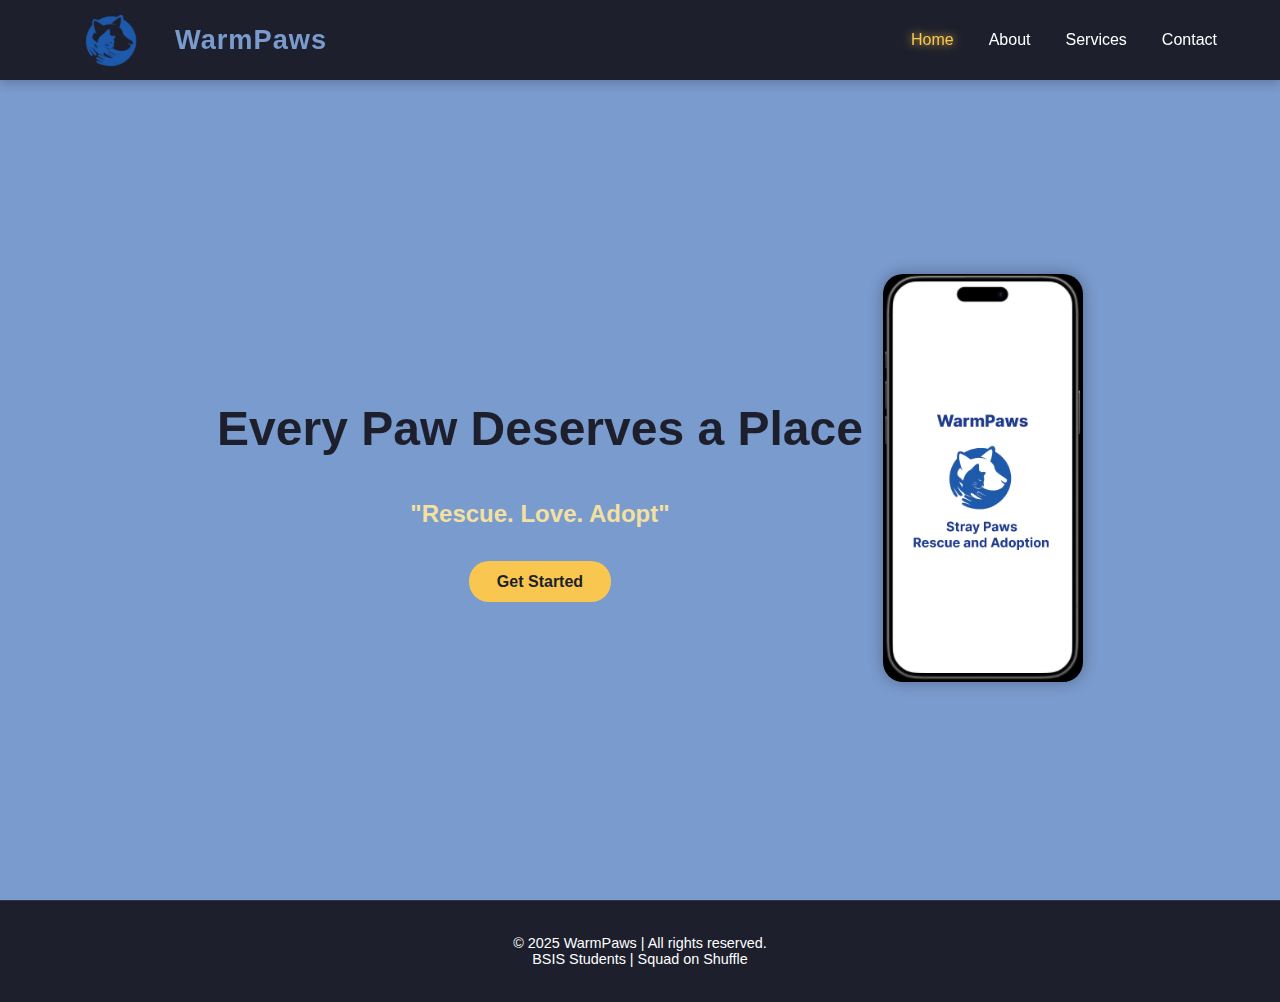
<file: WarmpawsFinals/index.html>
<!DOCTYPE html>
<html lang="en">
<head>
  <meta charset="UTF-8" />
  <meta name="viewport" content="width=device-width, initial-scale=1.0" />
  <title>WarmPaws | Home</title>
  <link rel="stylesheet" href="style.css" />
</head>
<body>
  <!-- ===== NAVBAR ===== -->
  <header class="navbar">
    <div class="nav-left">
      <a href="index.html" class="logo-section">
        <img src="images/WarmPaws_logo.png" alt="WarmPaws Logo" />
      </a>
     <span class="logo">WarmPaws</span>
    </div>

    <!-- Hamburger Icon -->
    <div class="hamburger" id="hamburger">
      <span></span>
      <span></span>
      <span></span>
    </div>

    <!-- Nav Links -->
    <ul class="nav-links" id="nav-links">
      <li><a href="index.html" class="active">Home</a></li>
      <li><a href="about.html">About</a></li>
      <li><a href="services.html">Services</a></li>
      <li><a href="contact.html">Contact</a></li>
    </ul>
  </header>

  <!-- ===== HERO SECTION ===== -->
  <section class="hero">
    <div class="overlay"></div>
    <div class="hero-content">
      <h1>Every Paw Deserves a Place </h1>
      <h2>"Rescue. Love. Adopt"</h2>
      <div class="hero-buttons">
        <a href="getstarted.html" class="btn primary">Get Started</a>
      </div>
    </div>
    <div class="hero-image">
      <img src="images/App.png" alt="App" />
    </div>
  
</section>
  </section>

  <!-- ===== FOOTER ===== -->
  <footer>
    <p>© 2025 WarmPaws | All rights reserved.<br>
    BSIS Students | Squad on Shuffle</p>
  </footer>

  <script>
    const hamburger = document.getElementById("hamburger");
    const navLinks = document.getElementById("nav-links");

    hamburger.addEventListener("click", () => {
      hamburger.classList.toggle("active");
      navLinks.classList.toggle("active");
    });

    document.querySelectorAll(".nav-links a").forEach(link => {
      link.addEventListener("click", () => {
        hamburger.classList.remove("active");
        navLinks.classList.remove("active");
      });
    });
  </script>
</body>
</html>
</file>
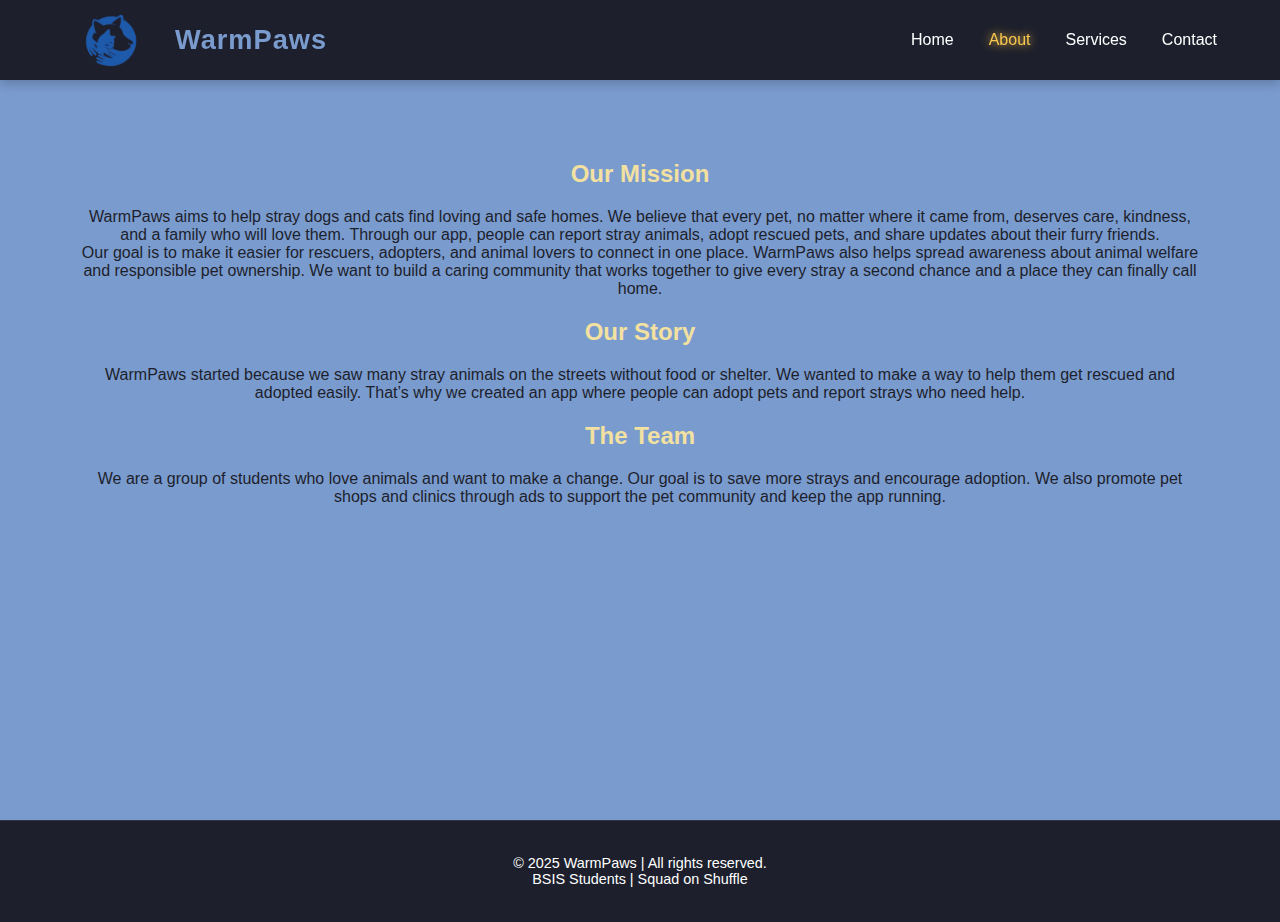
<file: WarmpawsFinals/about.html>
<!DOCTYPE html>
<html lang="en">
<head>
  <meta charset="UTF-8">
  <meta name="viewport" content="width=device-width, initial-scale=1.0">
  <title>About | WarmPaws</title>
  <link rel="stylesheet" href="style.css">
</head>
<body>
  <header class="navbar">
    <div class="nav-left">
      <a href="index.html" class="logo-section">
        <img src="images/WarmPaws_logo.png" alt="WarmPaws Logo" />
      </a>
     <span class="logo">WarmPaws</span>
    </div>

  <!-- Hamburger -->
  <div class="hamburger" id="hamburger">
    <span></span>
    <span></span>
    <span></span>
  </div>

  <ul class="nav-links" id="nav-links">
    <li><a href="index.html">Home</a></li>
    <li><a href="about.html"class="active">About</a></li>
    <li><a href="services.html">Services</a></li>
    <li><a href="contact.html">Contact</a></li>
  </ul>
</header>

  <section class="content">
    <h2>Our Mission</h2>
    <p>WarmPaws aims to help stray dogs and cats find loving and safe homes. We believe that every pet, no matter where it came from, deserves care, kindness, and a family who will love them. Through our app, people can report stray animals, adopt rescued pets, and share updates about their furry friends.<br>

    Our goal is to make it easier for rescuers, adopters, and animal lovers to connect in one place. WarmPaws also helps spread awareness about animal welfare and responsible pet ownership. We want to build a caring community that works together to give every stray a second chance and a place they can finally call home.</p>

    <h2>Our Story</h2>
    <p>WarmPaws started because we saw many stray animals on the streets without food or shelter. We wanted to make a way to help them get rescued and adopted easily. That’s why we created an app where people can adopt pets and report strays who need help.</p>

    <h2>The Team</h2>
    <p>We are a group of students who love animals and want to make a change. Our goal is to save more strays and encourage adoption. We also promote pet shops and clinics through ads to support the pet community and keep the app running.</p>
  </section>

  <footer>
    <p>© 2025 WarmPaws | All rights reserved.<br>
    BSIS Students | Squad on Shuffle</p>
  </footer>
</body>
<script>
  const hamburger = document.getElementById('hamburger');
  const navLinks = document.getElementById('nav-links');

  hamburger.addEventListener('click', () => {
    hamburger.classList.toggle('active');
    navLinks.classList.toggle('active');
  });

  // Optional: hide nav when link clicked
  document.querySelectorAll('.nav-links a').forEach(link => {
    link.addEventListener('click', () => {
      hamburger.classList.remove('active');
      navLinks.classList.remove('active');
    });
  });
</script>

</html>
</file>
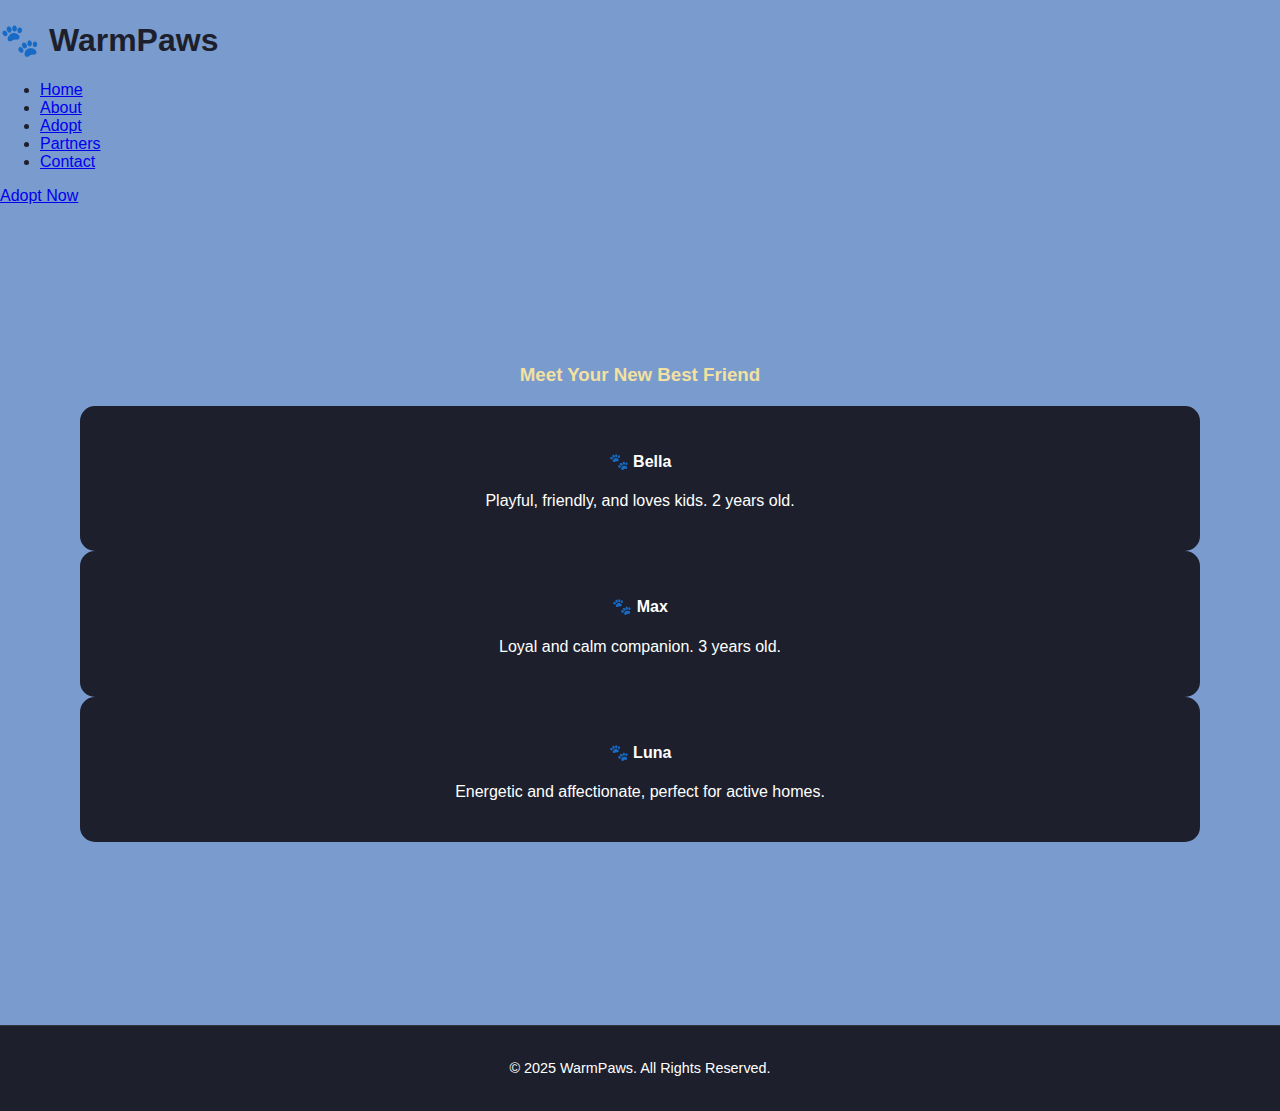
<file: WarmpawsFinals/adopt.html>
<!DOCTYPE html>
<html lang="en">
<head>
  <meta charset="UTF-8">
  <meta name="viewport" content="width=device-width, initial-scale=1.0">
  <title>Adopt | WarmPaws</title>
  <link rel="stylesheet" href="style.css">
</head>
<body>
  <header>
    <h1>🐾 WarmPaws</h1>
    <nav>
      <ul>
        <li><a href="index.html">Home</a></li>
        <li><a href="about.html">About</a></li>
        <li><a href="adopt.html" class="active">Adopt</a></li>
        <li><a href="partners.html">Partners</a></li>
        <li><a href="contact.html">Contact</a></li>
      </ul>
    </nav>
    <a href="adopt.html" class="cta-btn">Adopt Now</a>
  </header>

  <section>
    <h3 class="section-title">Meet Your New Best Friend</h3>
    <div class="features">
      <div class="card"><h4>🐾 Bella</h4><p>Playful, friendly, and loves kids. 2 years old.</p></div>
      <div class="card"><h4>🐾 Max</h4><p>Loyal and calm companion. 3 years old.</p></div>
      <div class="card"><h4>🐾 Luna</h4><p>Energetic and affectionate, perfect for active homes.</p></div>
    </div>
  </section>

  <footer>
    <p>© 2025 WarmPaws. All Rights Reserved.</p>
  </footer>
</body>
</html>
</file>
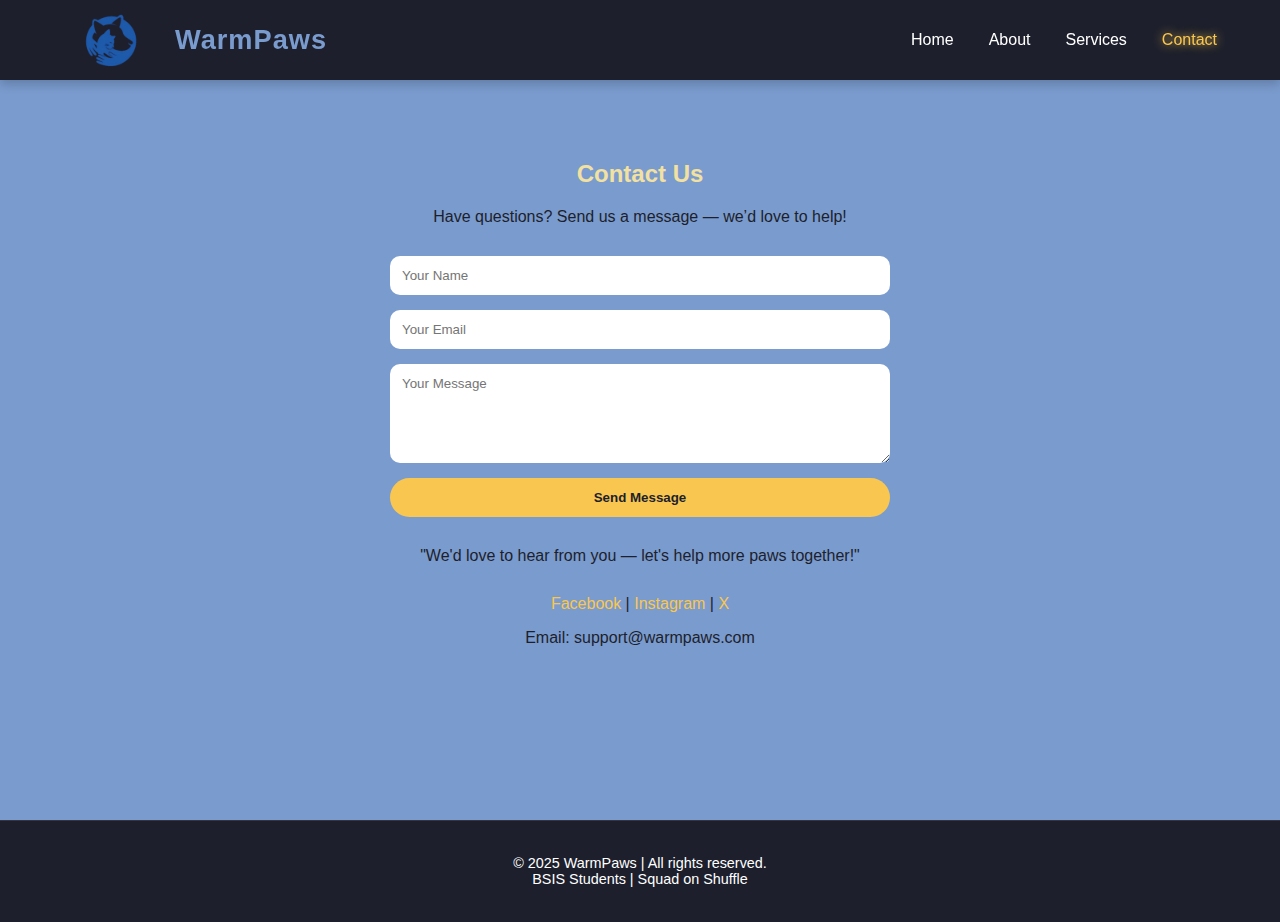
<file: WarmpawsFinals/contact.html>
<!DOCTYPE html>
<html lang="en">
<head>
  <meta charset="UTF-8">
  <meta name="viewport" content="width=device-width, initial-scale=1.0">
  <title>Contact | WarmPaws</title>
  <link rel="stylesheet" href="style.css">
</head>
<body>
  <header class="navbar">
    <div class="nav-left">
      <a href="index.html" class="logo-section">
        <img src="images/WarmPaws_logo.png" alt="WarmPaws Logo" />
      </a>
     <span class="logo">WarmPaws</span>
    </div>

  <!-- Hamburger -->
  <div class="hamburger" id="hamburger">
    <span></span>
    <span></span>
    <span></span>
  </div>

  <ul class="nav-links" id="nav-links">
    <li><a href="index.html">Home</a></li>
    <li><a href="about.html">About</a></li>
    <li><a href="services.html">Services</a></li>
    <li><a href="contact.html"class="active">Contact</a></li>
  </ul>
</header>

  <section class="contact">
    <h2>Contact Us</h2>
    <p>Have questions? Send us a message — we’d love to help!</p>
    <form>
      <input type="text" placeholder="Your Name" required>
      <input type="email" placeholder="Your Email" required>
      <textarea placeholder="Your Message" rows="5" required></textarea>
      <button type="submit" class="btn primary">Send Message</button>
    </form>
    <p>"We'd love to hear from you — let's help more paws together!"</p>

    <div class="socials">
      <a href="#">Facebook</a> |
      <a href="#">Instagram</a> |
      <a href="#">X</a>
      <p>Email: support@warmpaws.com</p>
    </div>
  </section>

  <footer>
    <p>© 2025 WarmPaws | All rights reserved.<br>
    BSIS Students | Squad on Shuffle</p>
  </footer>
</body>
<script>
  const hamburger = document.getElementById('hamburger');
  const navLinks = document.getElementById('nav-links');

  hamburger.addEventListener('click', () => {
    hamburger.classList.toggle('active');
    navLinks.classList.toggle('active');
  });

  // Optional: hide nav when link clicked
  document.querySelectorAll('.nav-links a').forEach(link => {
    link.addEventListener('click', () => {
      hamburger.classList.remove('active');
      navLinks.classList.remove('active');
    });
  });
</script>

</html>
</file>
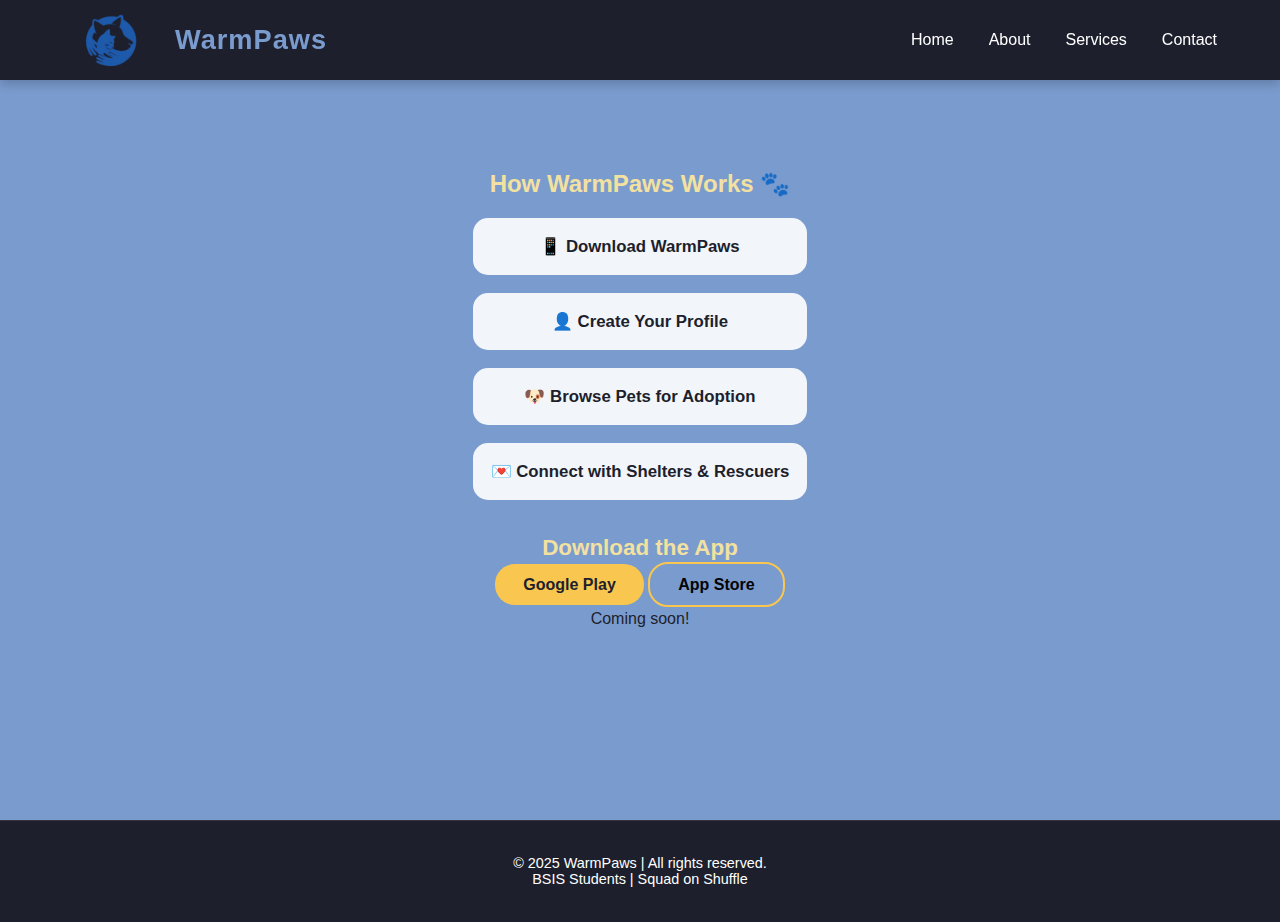
<file: WarmpawsFinals/getstarted.html>
<!DOCTYPE html>
<html lang="en">
<head>
  <meta charset="UTF-8">
  <meta name="viewport" content="width=device-width, initial-scale=1.0">
  <title>Get Started | WarmPaws</title>
  <link rel="stylesheet" href="style.css">
</head>
<body>
  <header class="navbar">
    <div class="nav-left">
      <a href="index.html" class="logo-section">
        <img src="images/WarmPaws_logo.png" alt="WarmPaws Logo" />
      </a>
     <span class="logo">WarmPaws</span>
    </div>

  <!-- Hamburger -->
  <div class="hamburger" id="hamburger">
    <span></span>
    <span></span>
    <span></span>
  </div>

  <ul class="nav-links" id="nav-links">
    <li><a href="index.html">Home</a></li>
    <li><a href="about.html">About</a></li>
    <li><a href="services.html">Services</a></li>
    <li><a href="contact.html">Contact</a></li>
  </ul>
</header>

  <section class="steps improved-steps">
  <div class="steps-container">
    
    <h2>How WarmPaws Works 🐾</h2>
    

    <div class="steps-grid">
      <div class="step-card">📱 Download WarmPaws</div>
      <div class="step-card">👤 Create Your Profile</div>
      <div class="step-card">🐶 Browse Pets for Adoption</div>
      <div class="step-card">💌 Connect with Shelters & Rescuers</div>
    </div>

    <div class="download-section">
      <h3>Download the App</h3>
      <a href="#" class="btn primary">Google Play</a>
      <a href="#" class="btn secondary">App Store</a>
      <p>Coming soon!</p>
    </div></div>
  </section>

  <footer>
    <p>© 2025 WarmPaws | All rights reserved.<br>
    BSIS Students | Squad on Shuffle</p>
  </footer>
</body>
<script>
  const hamburger = document.getElementById('hamburger');
  const navLinks = document.getElementById('nav-links');

  hamburger.addEventListener('click', () => {
    hamburger.classList.toggle('active');
    navLinks.classList.toggle('active');
  });

  // Optional: hide nav when link clicked
  document.querySelectorAll('.nav-links a').forEach(link => {
    link.addEventListener('click', () => {
      hamburger.classList.remove('active');
      navLinks.classList.remove('active');
    });
  });
</script>

</html>
</file>
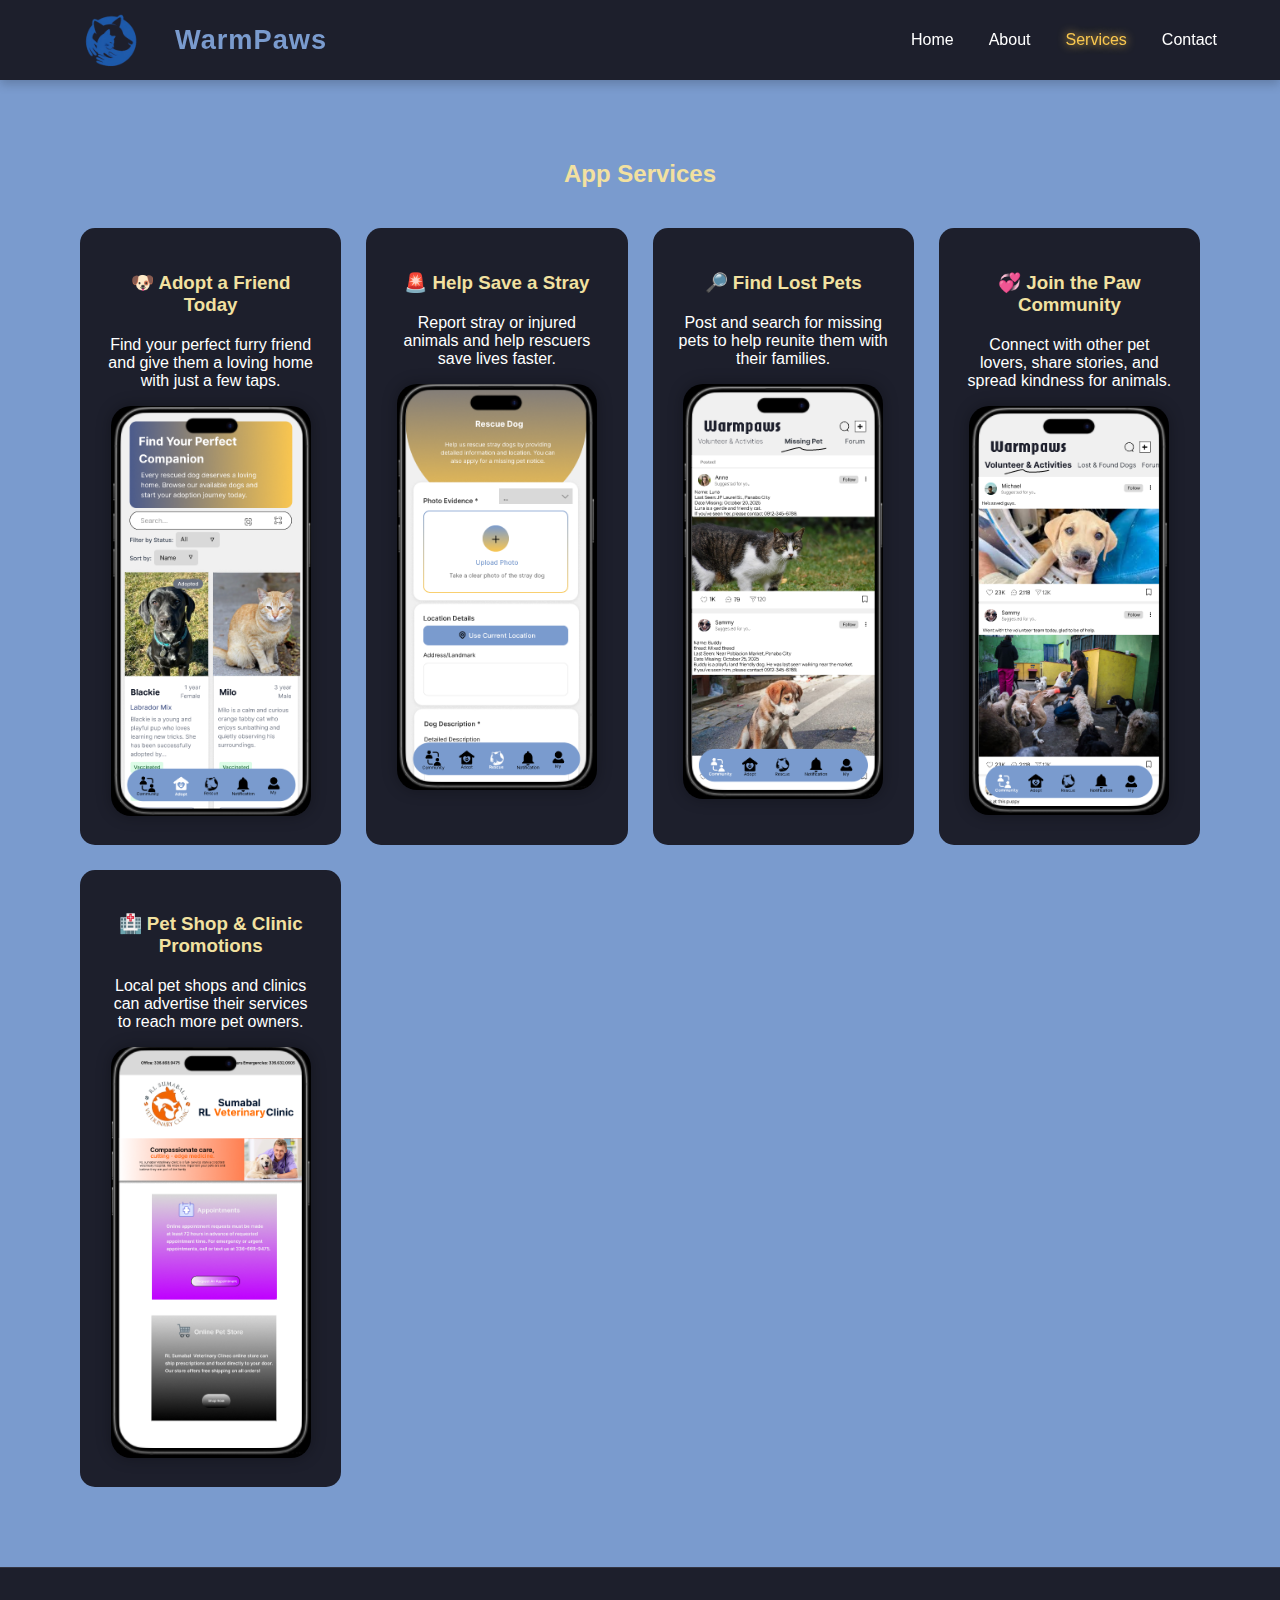
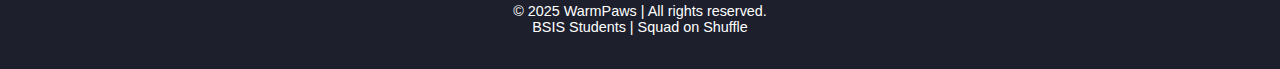
<file: WarmpawsFinals/services.html>
<!DOCTYPE html>
<html lang="en">
<head>
  <meta charset="UTF-8">
  <meta name="viewport" content="width=device-width, initial-scale=1.0">
  <title>Features | WarmPaws</title>
  <link rel="stylesheet" href="style.css">
</head>
<body>
 <header class="navbar">
    <div class="nav-left">
      <a href="index.html" class="logo-section">
        <img src="images/WarmPaws_logo.png" alt="WarmPaws Logo" />
      </a>
     <span class="logo">WarmPaws</span>
    </div>

  <!-- Hamburger -->
  <div class="hamburger" id="hamburger">
    <span></span>
    <span></span>
    <span></span>
  </div>

  <ul class="nav-links" id="nav-links">
    <li><a href="index.html">Home</a></li>
    <li><a href="about.html">About</a></li>
    <li><a href="services.html"class="active">Services</a></li>
    <li><a href="contact.html">Contact</a></li>
  </ul>
</header>

  <section class="features">
    <h2>App Services</h2>
    <div class="feature-grid">
      
      <div class="card">
        <h3>🐶 Adopt a Friend Today</h3>
        <p>Find your perfect furry friend and give them a loving home with just a few taps.</p>
        <div class="hero-image">
      <img src="images/adption.png" alt="App" />
    </div>
      </div>
      <div class="card">
        <h3>🚨 Help Save a Stray</h3>
        <p>Report stray or injured animals and help rescuers save lives faster.</p>
        <div class="hero-image">
      <img src="images/Rescue.png" alt="App" />
    </div>
      </div>
      <div class="card">
        <h3>🔎 Find Lost Pets</h3>
        <p>Post and search for missing pets to help reunite them with their families.</p>
        <div class="hero-image">
      <img src="images/Missing.png" alt="App" />
    </div>
      </div>
      <div class="card">
        <h3>💞 Join the Paw Community</h3>
        <p>Connect with other pet lovers, share stories, and spread kindness for animals.</p>
        <div class="hero-image">
      <img src="images/community.png" alt="App" />
    </div>
      </div>
      <div class="card">
        <h3>🏥 Pet Shop & Clinic Promotions</h3>
        <p>Local pet shops and clinics can advertise their services to reach more pet owners.</p>
        <div class="hero-image">
      <img src="images/compa.png" alt="App" />
    </div>
      </div>
    </div>
  </section>

  <footer>
    <p>© 2025 WarmPaws | All rights reserved.<br>
    BSIS Students | Squad on Shuffle</p>
  </footer>
</body>
<script>
  const hamburger = document.getElementById('hamburger');
  const navLinks = document.getElementById('nav-links');

  hamburger.addEventListener('click', () => {
    hamburger.classList.toggle('active');
    navLinks.classList.toggle('active');
  });

  // Optional: hide nav when link clicked
  document.querySelectorAll('.nav-links a').forEach(link => {
    link.addEventListener('click', () => {
      hamburger.classList.remove('active');
      navLinks.classList.remove('active');
    });
  });
</script>

</html>
</file>
<file: WarmpawsFinals/style.css>
:root {
  --dark: #1d1f2c;
  --primary: #6680ce;
  --secondary: #7a9bce;
  --soft-yellow: #f2e1a0;
  --accent: #f9c74f;
}

/* ===== GLOBAL ===== */
body {
  margin: 0;
  font-family: "Poppins", sans-serif;
  background: linear-gradient(135deg, var(--secondary) 60%);
  color: #1d1f2c;
  overflow-x: hidden;
}
.logo-section {
      display: flex;
      align-items: center;
      gap: 15px;
      text-decoration: none;
      cursor: pointer;
    }

    .logo-section img {
      width: 100px;
      height: auto;
    }
    .logo-section .logo {
  font-size: 1.4rem;
  font-weight: bold;
  color: #000; /* or your theme color */
  text-decoration: none;
}

    .logo-section h1 {
      font-size: 1.6em;
      font-weight: 700;
    }
    .logo-section:hover img {
  transform: scale(1.08);
  transition: 0.2s ease-in-out;
}



/* ===== NAVBAR ===== */
.navbar {
  position: fixed;
  top: 0;
  left: 0;
  right: 0;
  display: flex;
  align-items: center;
  justify-content: space-between;
  background: #1d1f2c;
  padding: 20px 63px;
  height: 40px;
  z-index: 1000;
  box-shadow: 0 4px 10px rgba(0, 0, 0, 0.2);
}

/* ===== HAMBURGER + LOGO SIDE ===== */
.nav-left {
  display: flex;
  align-items: center;
  gap: 12px;
}

.logo {
  font-size: 1.7rem;
  font-weight: 700;
  color: #7a9bce;
  letter-spacing: 1px;
}

/* ===== NAV LINKS (DESKTOP) ===== */
.nav-links {
  list-style: none;
  display: flex;
  gap: 35px;
  margin: 0;
  padding: 0;
}

.nav-links a {
  text-decoration: none;
  color: #fff;
  font-weight: 500;
  transition: 0.3s;
  white-space: nowrap;  
}

.nav-links a:hover,
.nav-links a.active {
  color: var(--accent);
  text-shadow: 0 0 10px var(--accent);
}


/* ===== HAMBURGER MENU ===== */
.hamburger {
  display: none;
  flex-direction: column;
  justify-content: center;
  align-items: center;
  width: 40px;
  height: 35px;
  cursor: pointer;
  gap: 7px;
  z-index: 1100;
  transition: transform 0.3s ease;
}

.hamburger span {
  width: 28px;
  height: 3px;
  background: var(--soft-yellow);
  border-radius: 3px;
  transition: all 0.4s cubic-bezier(0.68, -0.55, 0.27, 1.55);
}

/* Hover effect */
.hamburger:hover {
  transform: scale(1.1);
}

/* ===== HAMBURGER ANIMATION ===== */
.hamburger.active span:nth-child(1) {
  transform: translateY(9px) rotate(45deg);
  background: var(--accent);
  box-shadow: 0 0 10px var(--accent);
}

.hamburger.active span:nth-child(2) {
  opacity: 0;
  transform: scaleX(0);
}

.hamburger.active span:nth-child(3) {
  transform: translateY(-9px) rotate(-45deg);
  background: var(--accent);
  box-shadow: 0 0 10px var(--accent);
}

/* ===== HERO SECTION (Home) ===== */
.hero {
  background: #7a9bce;
  height: 100vh;
  display: flex;
  justify-content: center;
  align-items: center;
  position: relative;
  text-align: center;
}

.hero-content {
  position: relative;
  z-index: 1;
  max-width: 1000px;
  padding: 20px;
  display: flex;
  flex-direction: column;
  align-items: center;
  justify-content: center;
  gap: 0px;
}

.hero-image img {
  width: 200px;
  height: auto;
  border-radius: 20px;
  box-shadow: 0 0 15px rgba(0,0,0,0.3);
  transition: transform 0.3s ease;
}

.hero-image img:hover {
  transform: scale(1.05);
}


.hero-logo {
  height: 160px;
  margin-bottom: 10px;
  width: auto;
  transition: transform 0.3s ease;
}

.hero h1 {
  font-size: 3rem;
  margin-bottom: 1.5rem;
  font-weight: 700;
  background: var(--dark);
  background-clip: text;
  -webkit-background-clip: text;
  color: transparent;
  -webkit-text-fill-color: transparent;
  text-align: center;
}

.hero-buttons {
  margin-top: 25px;
}

.btn {
  text-decoration: none;
  padding: 12px 28px;
  border-radius: 20px;
  font-weight: 600;
  transition: all 0.3s ease;
}

.btn.primary {
  background: var(--accent);
  color: var(--dark);
}

.btn.secondary {
  background: transparent;
  border: 2px solid var(--accent);
  color: #030303;
}

.btn:hover {
  transform: scale(1.07);
}

/* ===== CONTENT SECTIONS ===== */
section {
  position: relative;
  padding: 140px 80px 80px;
  min-height: calc(100vh - 80px);
  text-align: center;
  box-sizing: border-box;
}

h2,
h3 {
  color: var(--soft-yellow);
  text-align: center;
  margin-bottom: 20px;
}



/* ===== FEATURES ===== */
.feature-grid {
  display: grid;
  grid-template-columns: repeat(auto-fit, minmax(250px, 1fr));
  gap: 25px;
  margin-top: 40px;
}

.card {
  background: linear-gradient(145deg, var(--dark));
  border-radius: 15px;
  padding: 25px;
  text-align: center;
  transition: 0.3s;
  color: #fff;
}

/* ===== CONTACT ===== */
form {
  display: flex;
  flex-direction: column;
  gap: 15px;
  margin: 30px auto;
  max-width: 500px;
}

input,
textarea {
  padding: 12px;
  border-radius: 10px;
  border: none;
  outline: none;
  background: #fff;
  color: var(--dark);
  font-family: "Poppins", sans-serif;
}

button {
  border: none;
  cursor: pointer;
}

.socials {
  text-align: center;
  margin-top: 30px;
}

.socials a {
  color: var(--accent);
  text-decoration: none;
  font-weight: 500;
  transition: 0.3s;
}

.socials a:hover {
  text-decoration: underline;
}
.hero .btn.primary:hover {
  transform: scale(1.1);
  box-shadow: #f2e1a0;
  letter-spacing: 0.5px;
}

/* ===== FOOTER ===== */
footer {
  background: #1d1f2c;
  text-align: center;
  padding: 20px 0;
  font-size: 0.9rem;
  color: #fff;
  border-top: 1px solid rgba(255, 255, 255, 0.1);
}

#about,
#features,
#contact {
  scroll-margin-top: 120px;
}

/* ===== RESPONSIVE ===== */
@media (max-width: 1024px) {
  .navbar {
    padding: 15px 40px;
  }
  .navbar ul {
    gap: 25px;
  }
}

@media (max-width: 768px) {
  /* Smaller navbar layout */
  .navbar {
    padding: 10px 20px;
  }

  .logo-section img {
    width: 70px; /* shrink logo */
  }

  .logo {
    font-size: 1.5rem; /* smaller text */
  }

  .nav-left {
    gap: 8px;
  }

  .hamburger {
    display: flex;
    margin-left: auto; /* keep it on the far right */
  }
   .hero {
    height: auto; /* allow content to grow */
    padding-top: 120px; 
    padding-bottom: 60px;
    flex-direction: column;
  }

  .hero-content {
    margin-bottom: 20px;
  }

  .hero-image img {
    width: 140px; /* smaller phone mockup */
  }

  .hero h1 {
    font-size: 1.6rem; /* fit text on small screens */
    line-height: 1.3;
  }

  .hero h2 {
    font-size: 1.2rem;
  }

  .btn.primary {
    padding: 12px 20px;
    font-size: 1rem;
  }

  /* Mobile nav menu styling */
  .nav-links {
    position: absolute;
    top: 60px;
    left: 0;
    right: 0;
    background: linear-gradient(180deg, #2b2d60, #424495);
    flex-direction: column;
    align-items: center;
    gap: 25px;
    padding: 25px 0;
    max-height: 0;
    overflow: hidden;
    opacity: 0;
    transform: translateY(-20px);
    transition: all 0.4s ease;
  }

  .nav-links.active {
    max-height: 300px;
    opacity: 1;
    transform: translateY(0);
  }

  section {
    padding: 120px 25px 50px;
  }

  .hero h1 {
    font-size: 1.8rem;
  }
}

.improved-steps {
  display: flex;
  justify-content: center;
  padding-top: 150px;
  padding-bottom: 120px;
}



.subtitle {
  font-size: 1rem;
  margin-bottom: 25px;
  color: #fefebe;
}

.steps-grid {
  display: grid;
  grid-template-columns: repeat(auto-fit, minmax(220px, 1fr));
  gap: 18px;
  margin-bottom: 35px;
}

.step-card {
  background: rgba(255,255,255,0.9);
  padding: 18px;
  border-radius: 15px;
  font-weight: 600;
  color: var(--dark);
  display: flex;
  justify-content: center;
  align-items: center;
  font-size: 1.05rem;
  transition: .3s;
}

.step-card:hover {
  transform: scale(1.05);
  
}

.download-section h3 {
  color: var(--soft-yellow);
  margin-bottom: 15px;
  font-size: 1.4rem;
}

.store-buttons {
  display: flex;
  justify-content: center;
  gap: 18px;
  margin-bottom: 10px;
}

.store-btn img {
  width: 160px;
  filter: drop-shadow(0 3px 6px rgba(0,0,0,0.3));
  transition: .3s;
}

.store-btn img:hover {
  transform: scale(1.07);
}

.coming-soon {
  color: #fff;
  margin-top: 5px;
  opacity: .9;
  font-style: italic;
}
</file>
